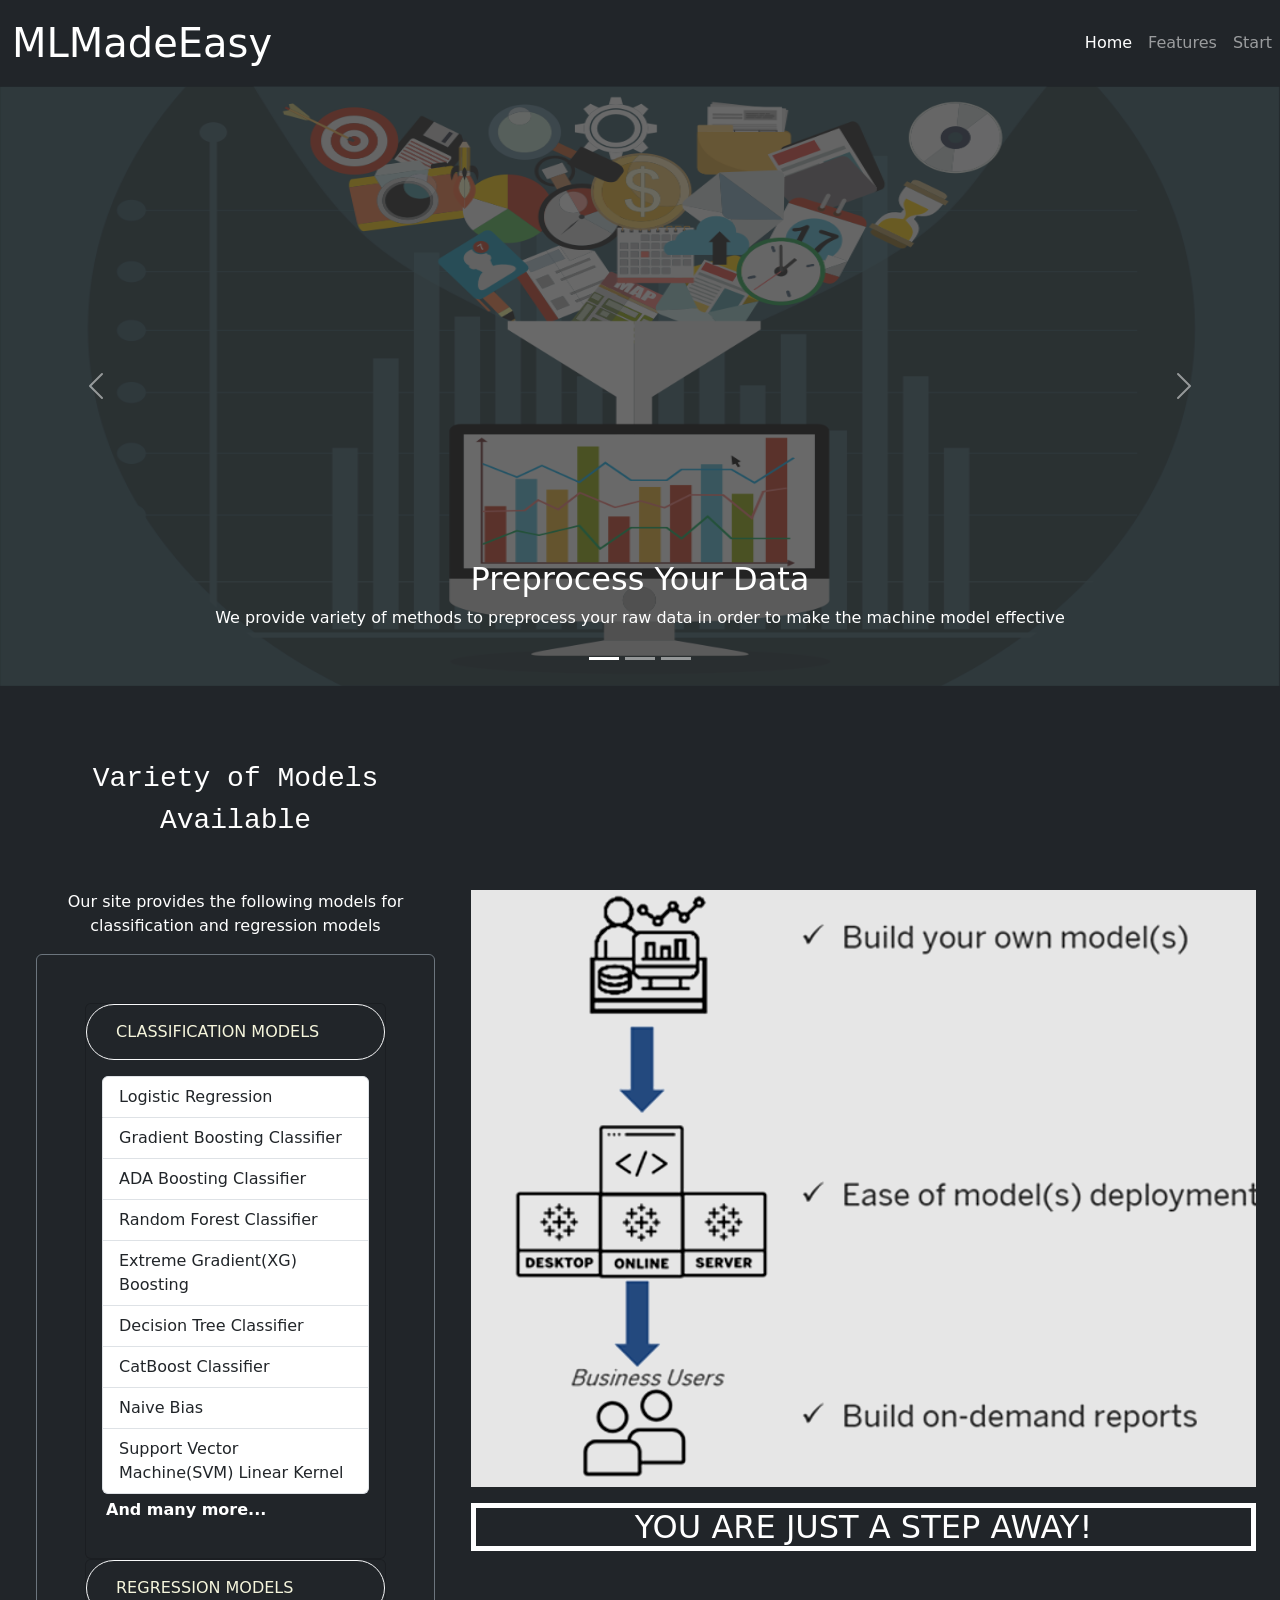
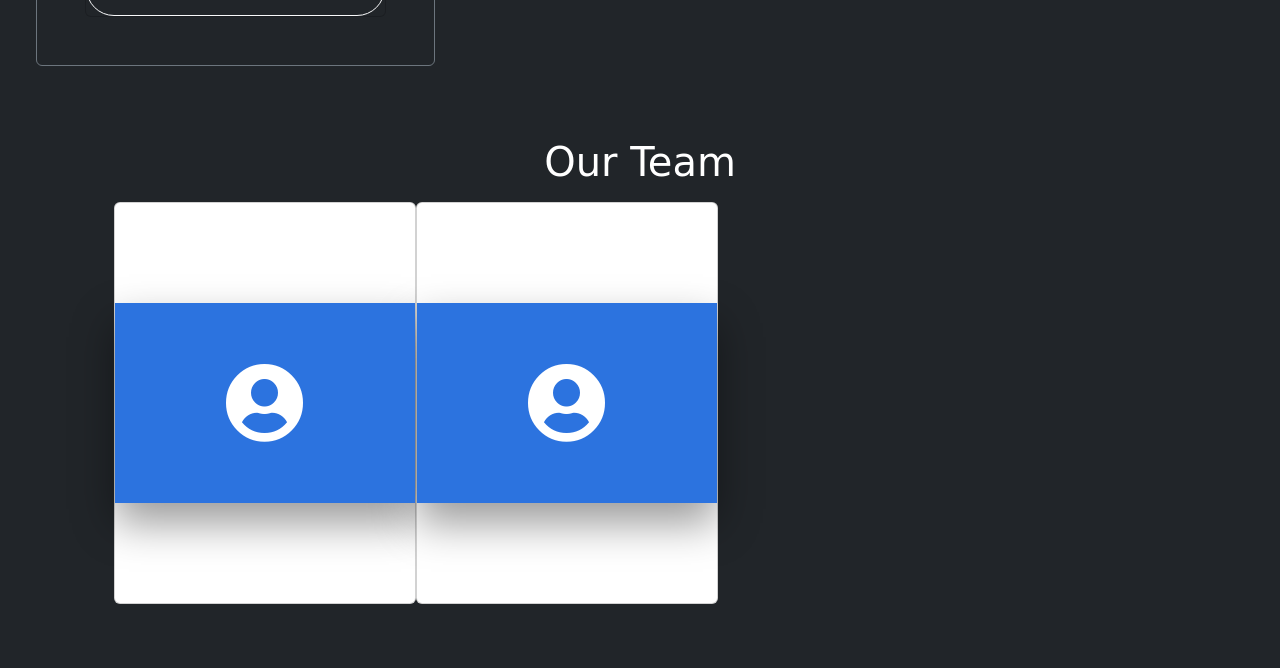
<file: Static Pages/index.html>
<!DOCTYPE html>
<html lang="en">
<head>
    <meta charset="UTF-8">
    <meta http-equiv="X-UA-Compatible" content="IE=edge">
    <link rel="stylesheet" type="text/css" media="screen" href="style.css" />
    <meta name="viewport" content="width=device-width, initial-scale=1.0">
    <title>MLMadeEasy | Home</title>
    <link href="https://cdn.jsdelivr.net/npm/bootstrap@5.1.3/dist/css/bootstrap.min.css" rel="stylesheet">
    <script src="https://cdn.jsdelivr.net/npm/bootstrap@5.1.3/dist/js/bootstrap.bundle.min.js"></script>
    <link href="https://stackpath.bootstrapcdn.com/font-awesome/4.7.0/css/font-awesome.min.css" rel="stylesheet" integrity="sha384-wvfXpqpZZVQGK6TAh5PVlGOfQNHSoD2xbE+QkPxCAFlNEevoEH3Sl0sibVcOQVnN" crossorigin="anonymous">
    <link href="https://fonts.googleapis.com/css2?family=Fredoka+One&family=Lobster&display=swap" rel="stylesheet">
    <link rel="stylesheet" href="https://cdnjs.cloudflare.com/ajax/libs/font-awesome/5.15.3/css/all.min.css">
</head>
<body class="bg-dark">
  <!-- NAVBAR -->
    <nav class="navbar sticky-top navbar-expand-lg navbar-dark bg-dark">
  <div class="container-fluid">
    <a class="navbar-brand fs-1" href="#">MLMadeEasy</a>
    <button class="navbar-toggler" type="button" data-bs-toggle="collapse" data-bs-target="#navbarNav" aria-controls="navbarNav" aria-expanded="false" aria-label="Toggle navigation">
      <span class="navbar-toggler-icon"></span>
    </button>
    <div class="collapse navbar-collapse position-absolute bottom-25 end-0" id="navbarNav">
      <ul class="navbar-nav">
        <li class="nav-item">
          <a class="nav-link active" aria-current="page" href="#">Home</a>
        </li>
        <li class="nav-item">
          <a class="nav-link" href="features.html">Features</a>
        </li>
        <li class="nav-item">
          <a class="nav-link" href="http://localhost:8501">Start</a>
        </li>
      </ul>
    </div>
  </div>
    </nav>
    <!-- NAVBAR ENDED -->


    <div id="carouselExampleCaptions" class="carousel slide mt-0" data-bs-ride="carousel">
      <div class="carousel-indicators">
        <button type="button" data-bs-target="#carouselExampleCaptions" data-bs-slide-to="0" class="active" aria-current="true" aria-label="Slide 1"></button>
        <button type="button" data-bs-target="#carouselExampleCaptions" data-bs-slide-to="1" aria-label="Slide 2"></button>
        <button type="button" data-bs-target="#carouselExampleCaptions" data-bs-slide-to="2" aria-label="Slide 3"></button>
      </div>
      <div class="carousel-inner">
        <div class="carousel-item active">
          <img style="height: 600px; filter: contrast(50%) brightness(0.55);" src="Images/Data_preprocessing.png" class="d-block w-100" alt="1st carousel">
          <div class="carousel-caption d-none d-md-block">
            <h2>Preprocess Your Data</h2>
            <p>We provide variety of methods to preprocess your raw data in order to make the machine model effective</p>
          </div>
        </div>
        <div class="carousel-item">
          <img style="height: 600px; filter: contrast(50%) brightness(0.55)" src="Images/training.jpg" class="d-block w-100" alt="2nd carousel">
          <div class="carousel-caption d-none d-md-block">
            <h2>Train Your Data</h2>
            <p>Train your data with variety of models available!</p>
          </div>
        </div>
        <div class="carousel-item">
          <img style="height: 600px; filter: contrast(50%) brightness(0.55)" src="Images/Evaluation.png" class="d-block w-100" alt="3rd carousel">
          <div class="carousel-caption d-none d-md-block">
            <h2>Select the best model</h2>
            <p>Analyse and compare to download the best models!</p>
          </div>
        </div>
      </div>
      <button class="carousel-control-prev" type="button" data-bs-target="#carouselExampleCaptions" data-bs-slide="prev">
        <span class="carousel-control-prev-icon" aria-hidden="true"></span>
        <span class="visually-hidden">Previous</span>
      </button>
      <button class="carousel-control-next" type="button" data-bs-target="#carouselExampleCaptions" data-bs-slide="next">
        <span class="carousel-control-next-icon" aria-hidden="true"></span>
        <span class="visually-hidden">Next</span>
      </button>
      </div>

    <!-- mid part -->

    <div class="p-4">
      <div class="row">
        <div class="col bg-dark">
            <p class="fs-3 m-5 text-center font-monospace text-white">Variety of Models Available</p>

                  <div class="container mt-3 mb-5">
                  <p class="text-center text-white">Our site provides the following models for classification and regression models</p>
                  <div id="accordion" class="border border-secondary p-5 rounded">
                    <div class="card bg-dark text-white">
                      <div class="card-header border border-light rounded-pill">
                        <a style="color: beige;" class="collapsed btn" data-bs-toggle="collapse" href="#collapseOne">
                          CLASSIFICATION MODELS
                        </a>
                      </div>
                      <div id="collapseOne" class="collapse show" data-bs-parent="#accordion">
                        <div class="card-body">
                          <ul class="list-group">
                            <a href="https://en.wikipedia.org/wiki/Logistic_regression" class="list-group-item list-group-item-action">Logistic Regression</a>
                            <a href="https://en.wikipedia.org/wiki/Gradient_boosting" class="list-group-item list-group-item-action">Gradient Boosting Classifier</a>
                            <a href="http://scikit-learn.org/stable/modules/generated/sklearn.ensemble.AdaBoostClassifier.html#:~:text=An%20AdaBoost%20%5B1%5D%20classifier%20is,focus%20more%20on%20difficult%20cases." class="list-group-item list-group-item-action">ADA Boosting Classifier</a>
                            <a href="http://scikit-learn.org/stable/modules/generated/sklearn.neighbors.RadiusNeighborsClassifier.html" class="list-group-item list-group-item-action">Random Forest Classifier</a>
                            <a href="https://en.wikipedia.org/wiki/XGBoost" class="list-group-item list-group-item-action">Extreme Gradient(XG) Boosting</a>
                            <a href="https://en.wikipedia.org/wiki/XGBoost" class="list-group-item list-group-item-action">Decision Tree Classifier</a>
                            <a href="https://en.wikipedia.org/wiki/XGBoost" class="list-group-item list-group-item-action">CatBoost Classifier</a>
                            <a href="https://en.wikipedia.org/wiki/Naive_Bayes_classifier" class="list-group-item list-group-item-action">Naive Bias</a>
                            <a href="https://en.wikipedia.org/wiki/Naive_Bayes_classifier" class="list-group-item list-group-item-action">Support Vector Machine(SVM) Linear Kernel</a>
                          </ul>
                          <P class="p-1"><strong> And many more...</strong></P>
                        </div>
                      </div>
                    </div>
                    <div class="card bg-dark text-white">
                      <div class="card-header border border-light rounded-pill">
                        <a style="color: beige;" class="collapsed btn" data-bs-toggle="collapse" href="#collapseTwo">
                          REGRESSION MODELS
                        </a>
                        </div>
                          <div id="collapseTwo" class="collapse" data-bs-parent="#accordion">
                            <div class="card-body">
                              <ul class="list-group">
                                <a href="https://en.wikipedia.org/wiki/Linear_regression#:~:text=In%20statistics%2C%20linear%20regression%20is,as%20dependent%20and%20independent%20variables)." class="list-group-item list-group-item-action">Linear Regression</a>
                                <a href="https://en.wikipedia.org/wiki/Linear_regression#:~:text=In%20statistics%2C%20linear%20regression%20is,as%20dependent%20and%20independent%20variables)." class="list-group-item list-group-item-action">Ridge Regression</a>
                                <a href="https://en.wikipedia.org/wiki/Lasso_(statistics)" class="list-group-item list-group-item-action">Lasso Regression</a>
                                <a href="http://scikit-learn.org/stable/modules/generated/sklearn.ensemble.RandomForestRegressor.html" class="list-group-item list-group-item-action">Random Forest Regression</a>
                                <a href="https://machinelearningmastery.com/xgboost-for-regression/" class="list-group-item list-group-item-action">Extreme Gradient(XG) Boosting</a>
                                <a href="http://scikit-learn.org/stable/modules/generated/sklearn.tree.DecisionTreeRegressor.html" class="list-group-item list-group-item-action">Decision Tree Regression</a>
                                <a href="https://catboost.ai/docs/concepts/python-reference_catboostregressor" class="list-group-item list-group-item-action">CatBoost Regression</a>
                                <a href="https://catboost.ai/docs/concepts/python-reference_catboostregressor" class="list-group-item list-group-item-action">Knn Regressor</a>
                                <a href="https://en.wikipedia.org/wiki/Bayesian_linear_regression" class="list-group-item list-group-item-action">Bayesian Ridge</a>
                              </ul>
                            <p class="p-1"><strong> And many more...</strong></p>
                            </div>
                          </div>
                        </div>
                      </div>
                  </div>
        </div>
        <div class="col bg-dark">
          <img style="filter: grayscale(20%) contrast(110%) brightness(90%); margin-top: 180px;" src="Images/bulid_your_own_model.png" alt="Build Your own Model">
          <h2 style="text-transform: uppercase;" class="text-white mt-3 text-center border border-5 border-white">You are just a step away!</h2>
        </div>
      </div>
    </div>

    <!-- mid part end -->
    
    <footer class="position-relative bg-dark">
    <h1 class="position-absolute top-0 start-50 translate-middle mt-4 mb-5 p-3 text-white" > Our Team</h1>
    <div class="container d-inline-flex justify-content-xxl-around m-5 p-3">

        <div style="left: 50px;" class="card">
            <div class="slide slide1">
                <div class="content">
                    <div class="icon">
                        <i class="fa fa-user-circle" aria-hidden="true"></i>
                    </div>
                  </div>
            </div>
            <div class="slide slide2">
                <div>
                    <h3>
                        Rahul Kapoor
                    </h3>
                    <a class="btn btn-dark btn-lg p-" href="https://www.linkedin.com/in/rahul-kapoor-6714821b3/" role="button" target="_blank"><i class="fab fa-linkedin">   linkedIn</i></a>
                    <a class="btn btn-dark btn-lg" href="https://github.com/rahul21200" role="button" target="_blank"><i class="fab fa-github">   Github</i></a>
                </div>
            </div>
        </div>

        <div style="left: 50px;" class="card">
            <div class="slide slide1">
                <div class="content">
                    <div class="icon">
                        <i class="fa fa-user-circle" aria-hidden="true"></i>
                    </div>
                  </div>
            </div>
            <div class="slide slide2">
                <div>
                    <h3>
                        Naman Bansal
                    </h3>
                    <a class="btn btn-dark btn-lg p-" href="https://www.linkedin.com/in/naman-bansal-b40604195/" role="button" target="_blank"><i class="fab fa-linkedin">   linkedIn</i></a>
                    <a class="btn btn-dark btn-lg" href="http://github.com/This-is-NB" role="button" target="_blank"><i class="fab fa-github">   Github</i></a>
                </div>
            </div>
        </div>

    </div>
    </footer>


</body>
</html>
</file>
<file: Static Pages/style.css>
.container .card .icon {
    position: absolute;
    top: 0;
    left: 0;
    width: 100%;
    height: 100%;
    background: #2c73df;
}

.card .icon .fa {
    position: absolute;
    top: 50%;
    left: 50%;
    transform: translate(-50%, -50%);
    font-size: 80px;
    color: #fff;
}

.container .card .slide {
    width: 300px;
    height: 200px;
    transition: 0.5s;
}

.container .card .slide.slide1 {
    position: relative;
    display: flex;
    justify-content: center;
    align-items: center;
    z-index: 1;
    transition: .7s;
    transform: translateY(100px);
}

.container .card:hover .slide.slide1{
    transform: translateY(0px);
}

.container .card .slide.slide2 {
    position: relative;
    display: flex;
    justify-content: center;
    align-items: center;
    transition: .8s;
    transform: translateY(-100px);
    box-shadow: 0 20px 40px rgba(0,0,0,0.4);
}

.container .card:hover .slide.slide2{
    transform: translateY(0);
}

.card .slide.slide2::after{
    position: absolute;
    width: 30px;
    height: 4px;
    left: 50%;
    left: 50%;
    transform: translateX(-50%);
    background: #2c73df;
}

.container .card .slide.slide2 .content p {
    margin: 0;
    padding: 0;
    text-align: center;
}

.card .slide.slide2 .content h3{
    margin: 0 0 10px 0;
    padding: 0;
    font-size: 24px;
    text-align: center;
}
</file>
